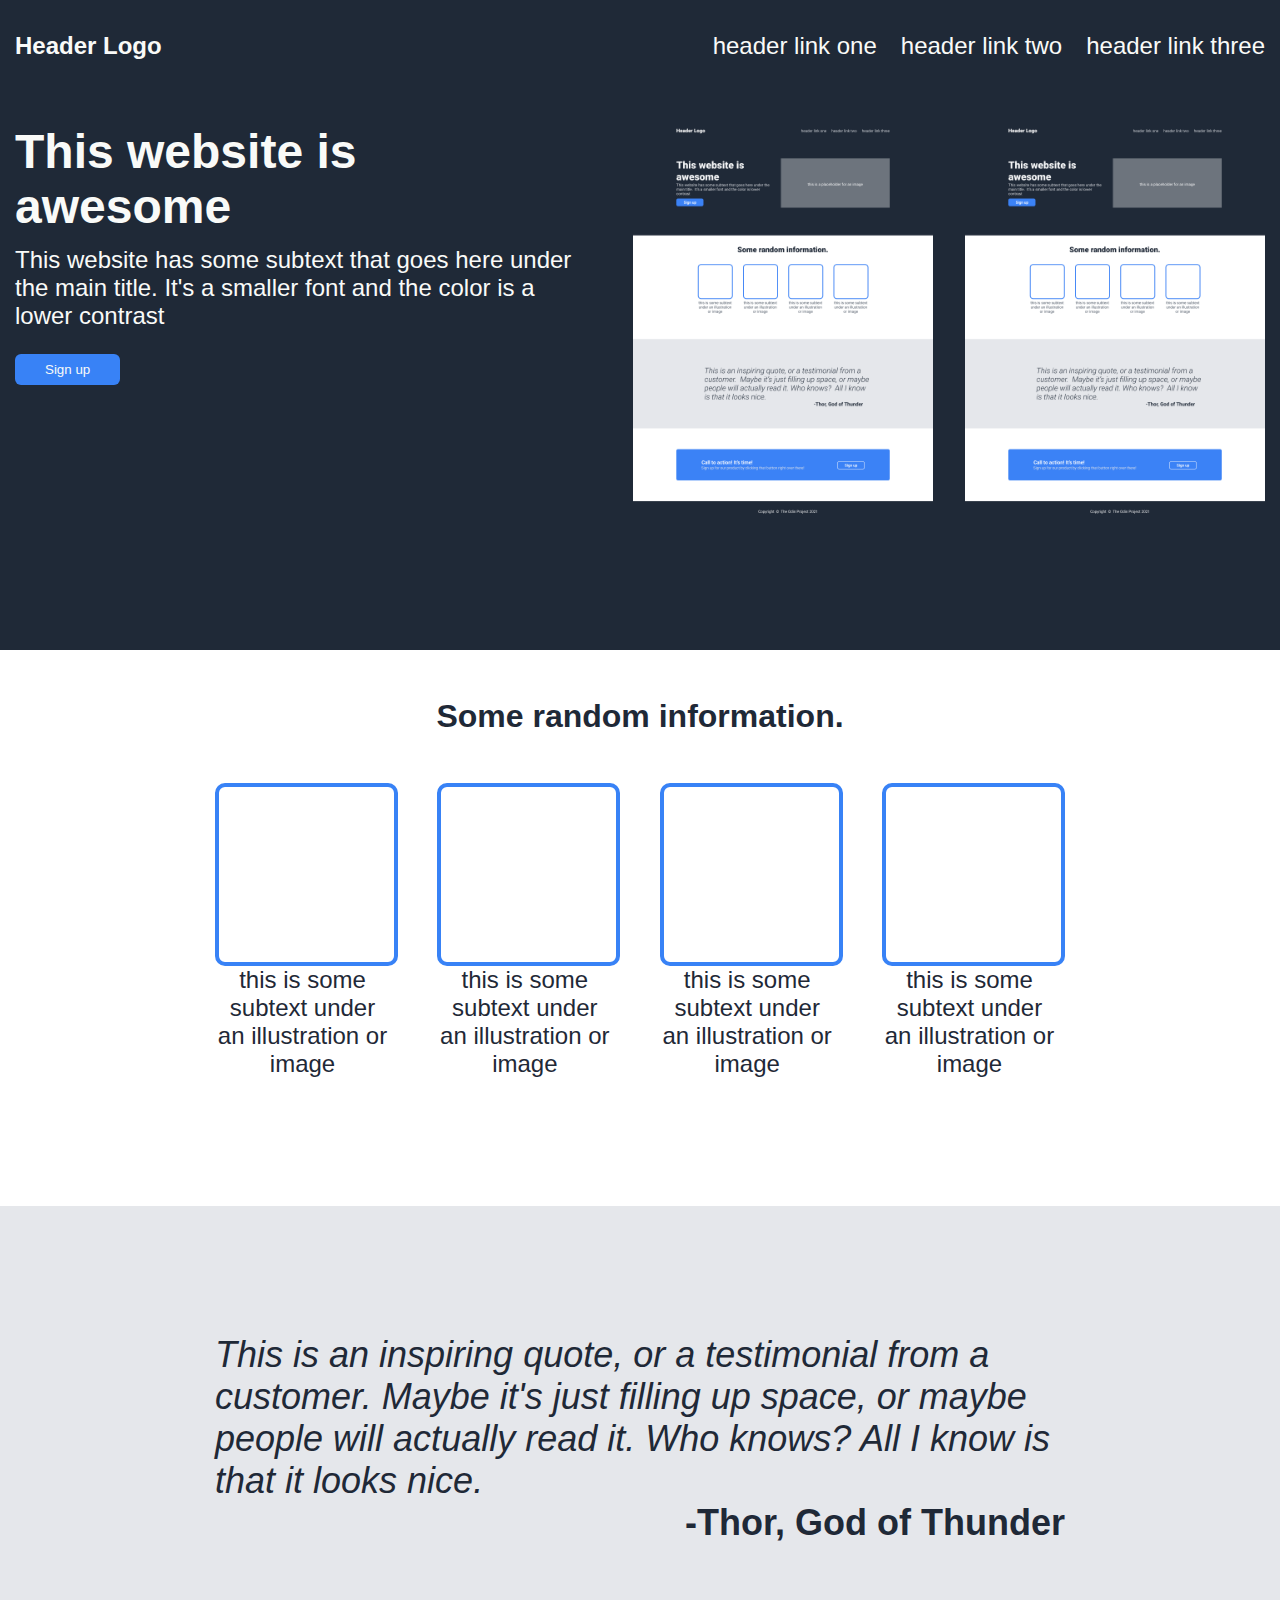
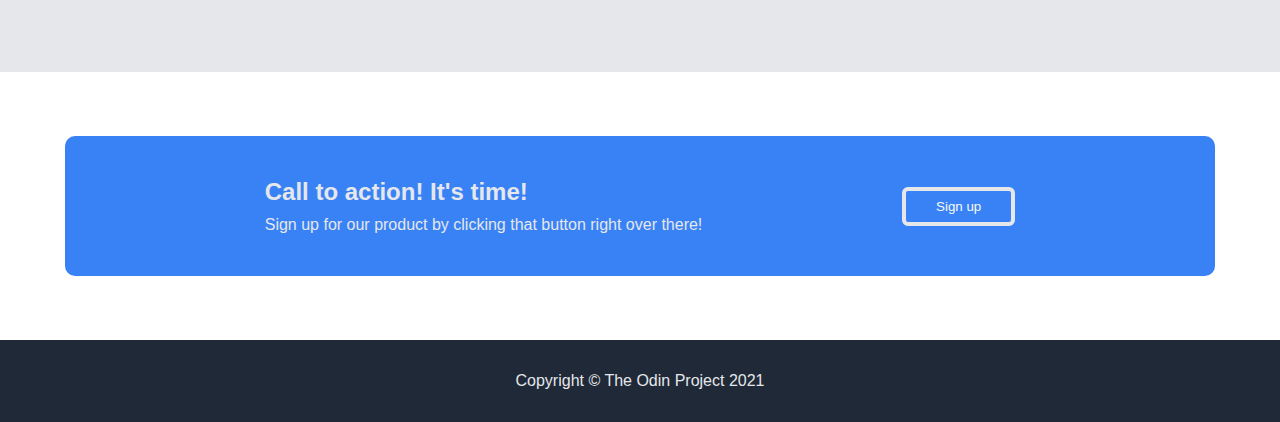
<file: index.html>
<!DOCTYPE html>
<html lang="en">
<head>
    <meta charset="UTF-8">
    <meta http-equiv="X-UA-Compatible" content="IE=edge">
    <meta name="viewport" content="width=device-width, initial-scale=1.0">
    <title>Odin Landing Page</title>
    <link rel="stylesheet" href="styles.css">
</head>
<body>
    <div class="navyblue">
        <header>
            <div><strong>Header Logo</strong></div>
            <ul>
                <li><a href>header link one</a></li>
                <li><a href>header link two</a></li>
                <li><a href>header link three</a></li>
            </ul>
        </header>
        <div class="hero">
            <div class="herotext">
                <h1><strong>This website is awesome</strong></h1>
                <p>This website has some subtext that goes here under the main title. It's a smaller font and the color is a lower contrast</p></p>
                <button>Sign up</button>
            </div> 
            <div class="pics">
                <img src="images/odin-project-landing-page.png" alt="Reference for the Odin Project landing page.">
                <img src="images/odin-project-landing-page.png" alt="Reference for the Odin Project landing page.">
            </div>
        </div>
    </div>
    <div class="infoboxcontainer">
        <h1 class="infoheader"><strong>Some random information.</strong></h1>
        <div class ="boxholder">
            <div class="boxpanel">
                <div class="box"></div>
                <div>this is some subtext under an illustration or image</div>
            </div>
            <div class="boxpanel">
                <div class="box"></div>
                <div>this is some subtext under an illustration or image</div>
            </div>
            <div class="boxpanel">
                <div class="box"></div>
                <div>this is some subtext under an illustration or image</div>
            </div>
            <div class="boxpanel">
                <div class="box"></div>
                <div>this is some subtext under an illustration or image</div>
            </div>          
        </div>    
    </div>
    <div class="quotebox">
        <div class="quoteboxtext">
            <p class="quote">This is an inspiring quote, or a testimonial from a customer. Maybe it's just filling up space, or maybe people will actually read it. Who knows? All I know is that it looks nice.</p>
            <p class="quoted">-Thor, God of Thunder</p>
        </div>
    </div>
    <div class="action">
        <div class="actionbox">
            <div class="actiontext">
                <h2>Call to action! It's time!</h2>
                <div>Sign up for our product by clicking that button right over there!</div>                
            </div>
            <button>Sign up</button>
        </div>
    </div>
    <footer>
        <div class=copyright>
            Copyright © The Odin Project 2021
        </div>
    </footer>


</body>
</html>
</file>
<file: styles.css>
body {
    padding: 0px;
    margin:0;
    display:flex;
    flex-direction: column;

}

div, h2{
    font-family: Arial, Helvetica, sans-serif;      
}

.navyblue{
    display: flex;
    flex-direction: column;
    background-color: #1f2937;
    align-items: center;
    padding-bottom: 128px;
}

.navyblue > * {
    width:1250px;   
}


header{
    display: flex;
    justify-content: space-between;
    align-items: center;
    padding-top: 32px;
}

ul{
    list-style-type: none;
    display:flex;
    gap:24px;
    padding: 0;
    margin:0;
}

a{
    text-decoration: none;
}

a:visited{
    color:#F9FAF8;
}

a:hover{
    text-decoration: underline;
}

.hero, header{
    background-color:  #1f2937;
    font-size: 24px;
    color: #F9FAF8;  
    margin:0; 
}

.hero{
    display:flex;
    justify-content: space-between;
    gap: 48px;
    padding-top:  64px; 
}
img{
    max-width: 300px;
}

.herotext{
     display:flex;
     flex-direction: column;
     gap: 12px;    
}

.herotext p, .herotext h1{
    padding: 0;
    margin:0;
}

button{
    background-color: #3882F6;
    border: 0;
    align-self: start;
    padding:8px 30px;
    color:#F9FAF8;
    border-radius: 6px;
}
 
.pics{
    display:flex;
    gap: 32px;
}

.infoboxcontainer{
    display:flex;
    flex-direction:column;
    align-items:center;
    margin-bottom: 128px;
}

.boxholder{
    display:flex;
    width:850px;
    justify-content: space-between;
}

.box{
    width:175px;
    height:175px;
    border: 4px solid #3882F6;
    border-radius: 10px;
}

.boxpanel{
    display:flex;
    flex-direction:column;
}

.boxpanel > *{
    text-align:center;
    color:#1f2937;
    font-size: 24px;
    width:175px;
}

.infoheader{
    color:#1f2937;
    margin: 48px 0px;
}

.quotebox{
    background-color: #E5E7EB;
    display:flex;
    flex-direction: column;
    align-items: center;    
}

.quoteboxtext{
    display:flex;
    flex-direction: column;
    padding:128px 0;
    width:850px;
}

.quoted{
    align-self: end;
    color:#1f2937;
    font-size: 36px;
    font-weight: 800;
    padding:0;
    margin:0;
}

.quote{
    color:#1f2937;
    font-size: 36px;
    font-style: italic;
    margin: 64px 0;
    padding:0;
    margin:0;
    font-weight: lighter;
}    

.action{
    display:flex;
    justify-content: center;
    align-items: center;
}

.actionbox{
    display: flex;
    background-color: #3882F6;
    width: 1150px;
    justify-content: space-evenly;
    margin: 64px 0;
    padding: 42px 0;
    border-radius: 10px;
}

.actiontext{
    display: flex;
    color:#E5E7EB;
    flex-direction: column;
}

.actionbox button{
    align-self:center;
    border: 4px solid #E5E7EB;
}

.actiontext h2{
    font-weight: 800;
    margin:0 0 10px 0;
}

footer{
    background-color: #1f2937;
    display: flex;
    justify-content: center;
}

.copyright{
    color:#E5E7EB;
    padding: 32px 0;
}
</file>
